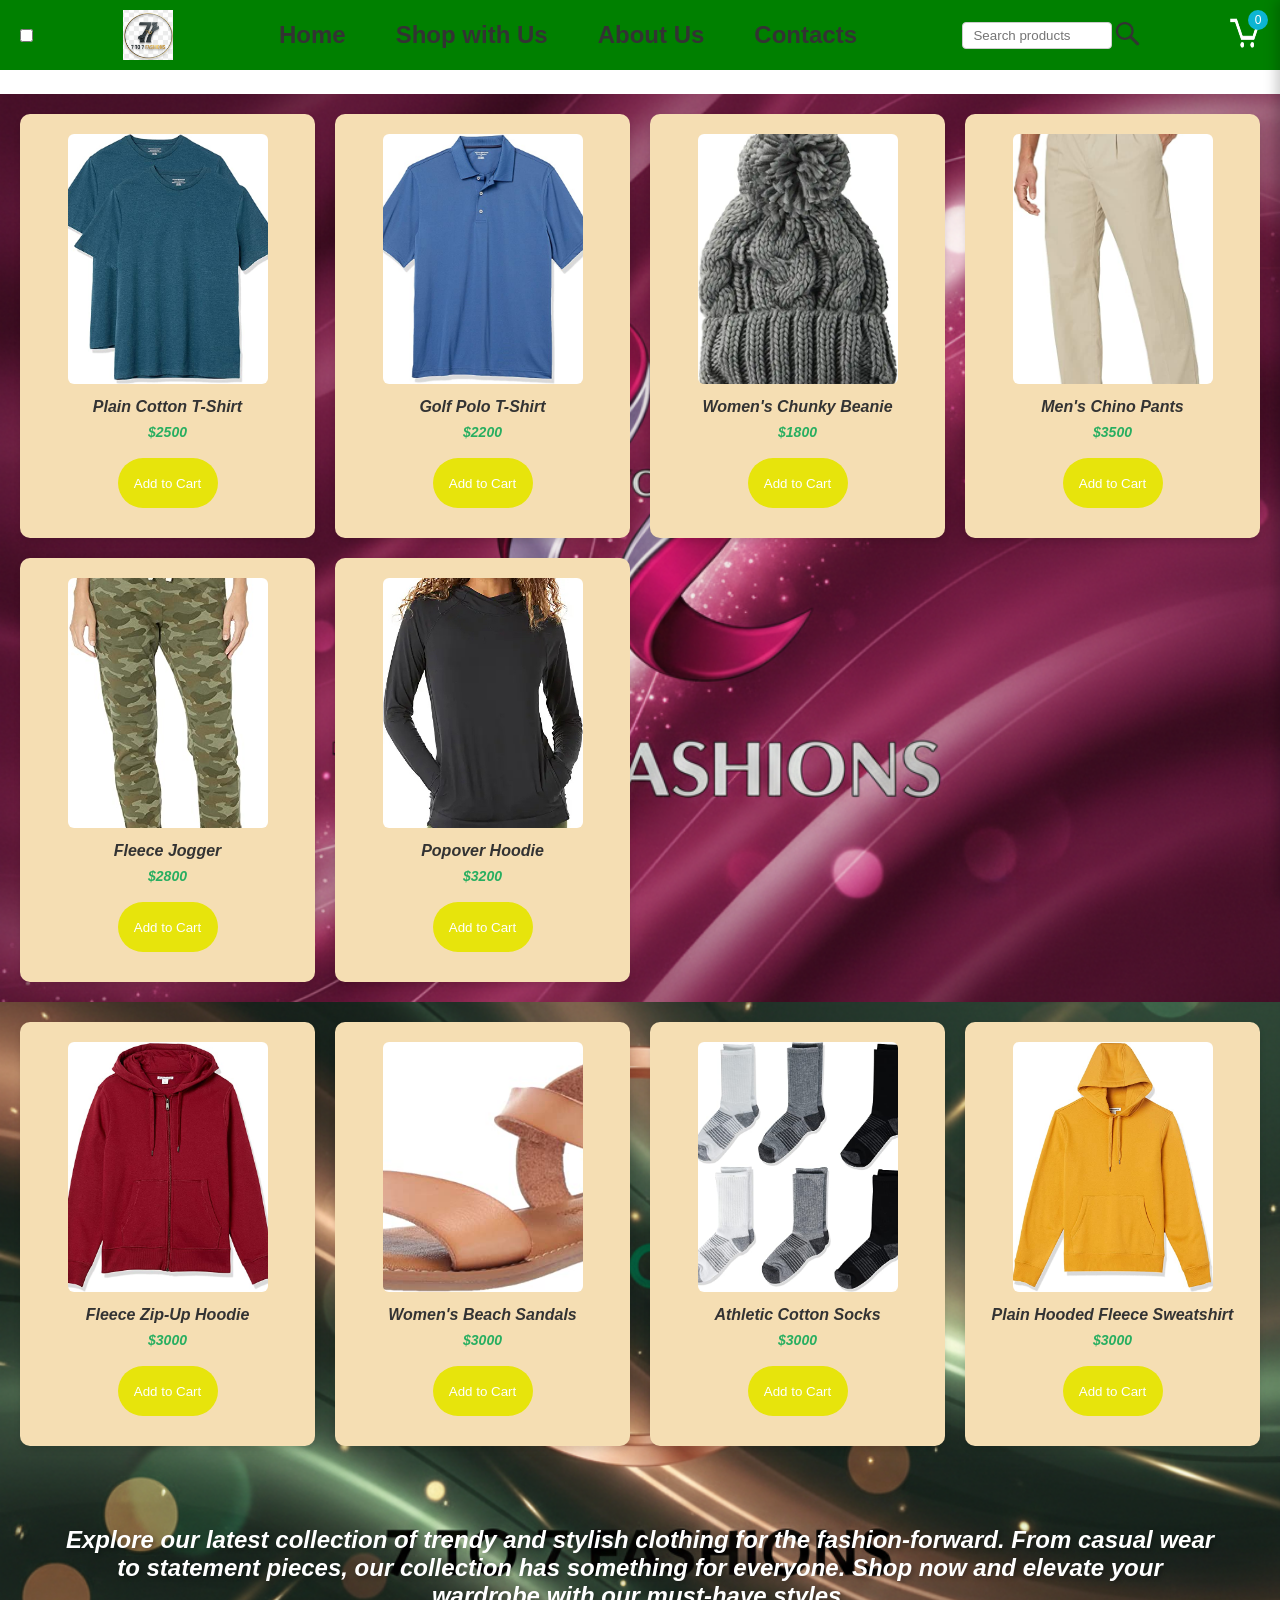
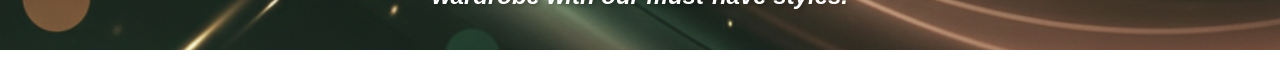
<file: index.html>
<!doctype html>
<html lang="en">
  <head>
    <meta charset="UTF-8" />
    <meta name="viewport" content="width=device-width, initial-scale=1.0" />
    <title>7 TO 7</title>
    <link rel="stylesheet" href="index.css" />
    <link rel="stylesheet" href="navs.css" />
    <script src="index.js" defer></script>
  </head>
  <body>
    <div class="header">
      <input class="menu-toggle" type="checkbox" id="menu-toggle" />
      <label class="menu-button" for="menu-toggle" aria-label="Open navigation">
        <span></span>
        <span></span>
        <span></span>
      </label>
      <img class="logo" src="icons/logo1.png" alt="7 TO 7 Logo" />
      <nav class="navigations-header">
        <a href="index.html" class="nav-link">Home</a>
        <a href="shop.html" class="nav-link">Shop with Us</a>
        <a href="about.html" class="nav-link">About Us</a>
        <a href="contacts.html" class="nav-link">Contacts</a>
      </nav>
      <div class="search-container">
        <input class="search-bar" type="text" placeholder="Search products" />
        <button class="search-button">
          <img
            class="search-icon icon-search"
            src="icons/search-icon.png"
            alt="Search Icon"
          />
        </button>
      </div>
      <div class="cart-container">
        <img
          class="cart-icon icon-cart"
          src="icons/cart-icon.png"
          alt="Cart Icon"
        />
        <span class="cart-count">0</span>
      </div>
    </div>
    <!-- container used by script to swap content -->
    <div id="content">
      <div class="search-results"></div>
      <section class="section1">
        <div class="democlothes" id="section1-products"></div>
      </section>
      <section class="section2">
        <div class="democlothes" id="section2-products"></div>
        <span class="section2-text"
          >Explore our latest collection of trendy and stylish clothing for the
          fashion-forward. From casual wear to statement pieces, our collection
          has something for everyone. Shop now and elevate your wardrobe with
          our must-have styles.</span
        >
      </section>
    </div>
    <!-- end #content -->
    <!-- Cart Tab -->
    <div class="cart-tab">
      <h1 class="cart-head">Shopping Cart</h1>
      <div class="cart-items"></div>
      <div class="cart-buttons">
        <button class="close-btn close">CLOSE</button>
        <button class="checkout-btn checkout">CHECKOUT</button>
      </div>
    </div>
  </body>
</html>
</file>
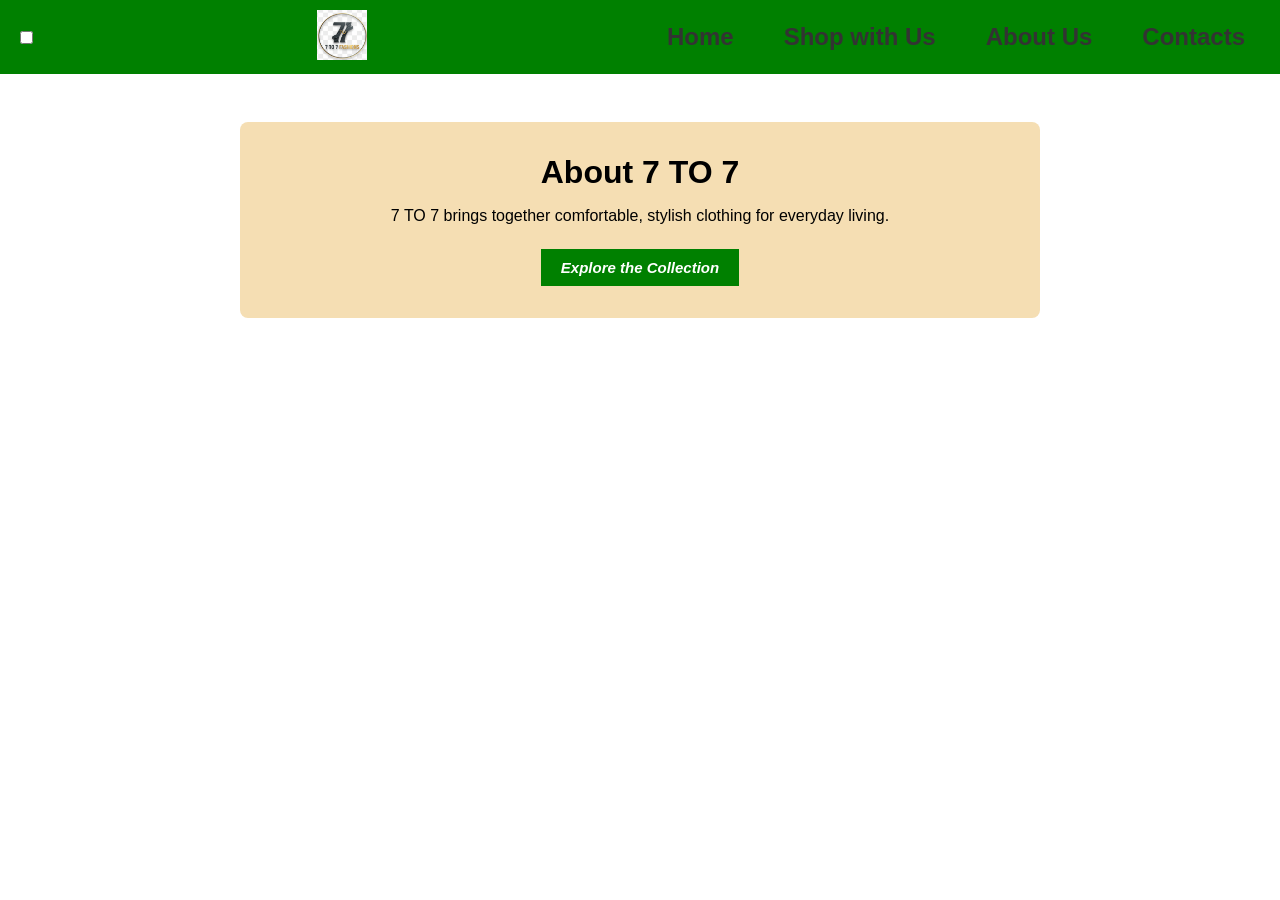
<file: about.html>
<!doctype html>
<html lang="en">
  <head>
    <meta charset="UTF-8" />
    <meta name="viewport" content="width=device-width, initial-scale=1.0" />
    <title>About Us | 7 TO 7</title>
    <link rel="stylesheet" href="index.css" />
    <link rel="stylesheet" href="navs.css" />
  </head>
  <body>
    <header class="header">
      <input class="menu-toggle" type="checkbox" id="menu-toggle" />
      <label class="menu-button" for="menu-toggle" aria-label="Open navigation">
        <span></span>
        <span></span>
        <span></span>
      </label>
      <a href="index.html" aria-label="7 TO 7 home">
        <img class="logo" src="icons/logo1.png" alt="7 TO 7 Logo" />
      </a>
      <nav class="navigations-header" aria-label="Main navigation">
        <a href="index.html" class="nav-link">Home</a>
        <a href="shop.html" class="nav-link">Shop with Us</a>
        <a href="about.html" class="nav-link" aria-current="page">About Us</a>
        <a href="contacts.html" class="nav-link">Contacts</a>
      </nav>
    </header>
    <main class="simple-page">
      <h1>About 7 TO 7</h1>
      <p>
        7 TO 7 brings together comfortable, stylish clothing for everyday
        living.
      </p>
      <a class="buttons simple-page-link" href="index.html"
        >Explore the Collection</a
      >
    </main>
  </body>
</html>
</file>
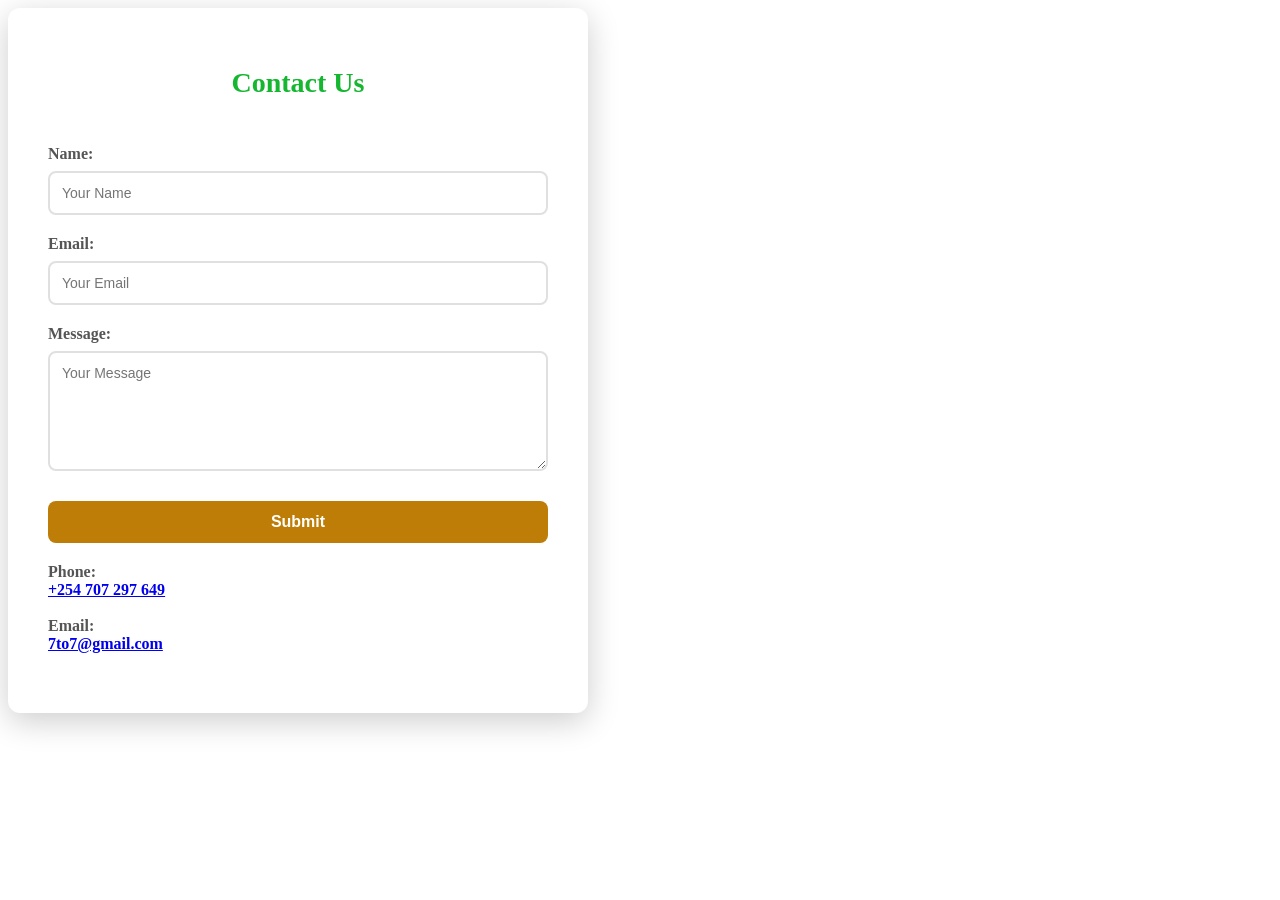
<file: contacts.html>
<!doctype html>
<html lang="en">
  <head>
    <meta charset="UTF-8" />
    <meta name="viewport" content="width=device-width, initial-scale=1.0" />
    <title>Contact Us</title>
    <link rel="stylesheet" href="navs.css" />
  </head>
  <body>
    <div class="contacts card">
      <h1 class="contacts-header">Contact Us</h1>
      <div>
        <p>Name:<input type="text" name="name" placeholder="Your Name" /></p>
        <p>
          Email:<input type="email" name="email" placeholder="Your Email" />
        </p>
        <p>
          Message:<textarea
            name="message"
            placeholder="Your Message"
          ></textarea>
        </p>
        <p>
          <button type="submit">Submit</button>
        </p>
        <p>
          Phone: <a href="tel:+254707297649">+254 707 297 649</a><br />
          Email: <a href="mailto:7to7@gmail.com">7to7@gmail.com</a>
        </p>
      </div>
    </div>
  </body>
</html>
</file>
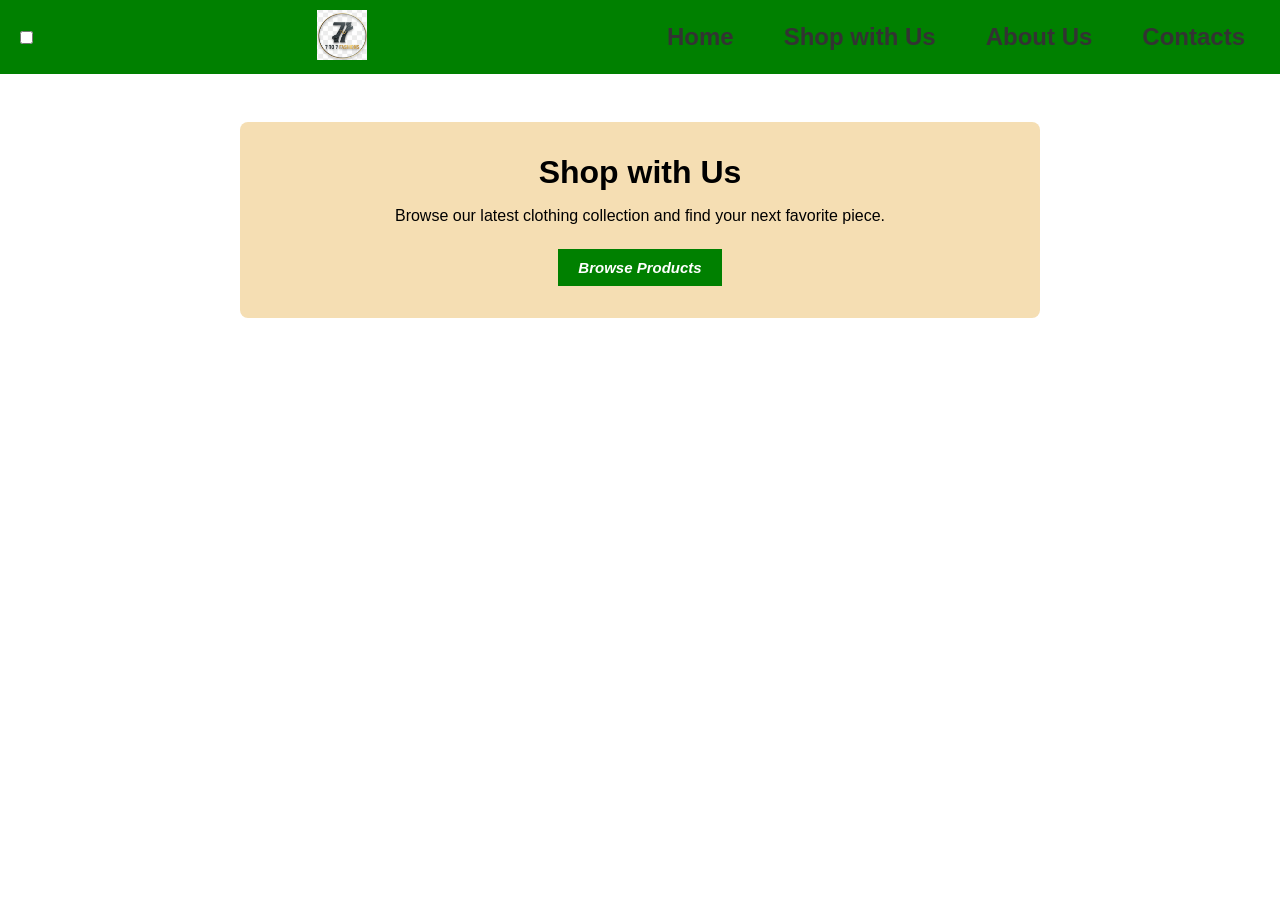
<file: shop.html>
<!doctype html>
<html lang="en">
  <head>
    <meta charset="UTF-8" />
    <meta name="viewport" content="width=device-width, initial-scale=1.0" />
    <title>Shop with Us | 7 TO 7</title>
    <link rel="stylesheet" href="index.css" />
    <link rel="stylesheet" href="navs.css" />
  </head>
  <body>
    <header class="header">
      <input class="menu-toggle" type="checkbox" id="menu-toggle" />
      <label class="menu-button" for="menu-toggle" aria-label="Open navigation">
        <span></span>
        <span></span>
        <span></span>
      </label>
      <a href="index.html" aria-label="7 TO 7 home">
        <img class="logo" src="icons/logo1.png" alt="7 TO 7 Logo" />
      </a>
      <nav class="navigations-header" aria-label="Main navigation">
        <a href="index.html" class="nav-link">Home</a>
        <a href="shop.html" class="nav-link" aria-current="page"
          >Shop with Us</a
        >
        <a href="about.html" class="nav-link">About Us</a>
        <a href="contacts.html" class="nav-link">Contacts</a>
      </nav>
    </header>
    <main class="simple-page">
      <h1>Shop with Us</h1>
      <p>
        Browse our latest clothing collection and find your next favorite piece.
      </p>
      <a class="buttons simple-page-link" href="index.html">Browse Products</a>
    </main>
  </body>
</html>
</file>
<file: index.css>
* {
  margin: 0;
  padding: 0;
  box-sizing: border-box;
}
body {
  font-family: Arial, sans-serif;
  min-width: 0;
  overflow-x: hidden;
}
::-webkit-scrollbar {
  width: 14px;
  height: auto;
}
::-webkit-scrollbar-thumb {
  background-color: hsl(122, 77%, 43%);
  border-radius: 7px;
}
::-webkit-scrollbar-thumb:hover {
  background-color: #555;
}

#content {
  font-weight: bold;
  font-style: oblique;
}
.simple-page {
  width: min(800px, calc(100% - 32px));
  margin: 48px auto;
  padding: 32px;
  background-color: wheat;
  border-radius: 8px;
  text-align: center;
}

.simple-page h1 {
  margin-bottom: 16px;
}

.simple-page p {
  margin-bottom: 24px;
}

.simple-page-link {
  display: inline-block;
  text-decoration: none;
}
.header {
  display: flex;
  flex-wrap: wrap;
  justify-content: space-between;
  align-items: center;
  gap: 12px;
  padding: 10px 20px;
  background-color: green;
  min-height: 70px;
  position: sticky;
  top: 0;
  z-index: 100;
}
.menu-button {
  display: none;
  flex-shrink: 0;
  width: 34px;
  height: 34px;
  padding: 6px;
  cursor: pointer;
}
.menu-button span {
  display: block;
  height: 2px;
  margin: 4px 0;
  background-color: #333;
}
.logo {
  height: 50px;
  width: 50px;
  cursor: pointer;
}
.cart-container {
  position: relative;
  display: inline-block;
}
.cart-icon {
  height: 30px;
  width: 30px;
  cursor: pointer;
}
.cart-count {
  background-color: #0db5d3;
  color: white;
  border-radius: 50%;
  padding: 5px;
  font-size: 12px;
  position: absolute;
  top: -8px;
  right: -8px;
  display: flex;
  align-items: center;
  justify-content: center;
  min-width: 20px;
  height: 20px;
}
.search-icon {
  height: 25px;
  width: 25px;
  cursor: pointer;
  padding-left: 0;
}
.search-button {
  background-color: transparent;
  border: none;
  cursor: pointer;
  margin-left: -2px;
}
.search-container {
  display: flex;
  align-items: center;
  gap: 5px;
  margin-right: -1px;
  height: 30px;
}
.search-bar {
  padding: 5px 10px;
  border: 1px solid #ccc;
  border-radius: 4px;
  margin-right: 0;
  width: 150px;
}
.search-results-container {
  display: grid;
  grid-template-columns: repeat(auto-fit, minmax(150px, 1fr));
  gap: 10px;
  top: 40px;
  right: 0;
  background-color: rgb(17, 214, 205);
  border: 1px solid #ccc;
  border-radius: 4px;
  width: 200px;
  max-height: 300px;
}
.search-results {
  display: grid;
  grid-template-columns: repeat(auto-fit, minmax(180px, 1fr));
  gap: 12px;
  padding: 12px;
}

.search-result-container {
  display: flex;
  flex-direction: column;
  align-items: center;
  height: 100%;
  padding: 12px;
  background-color: wheat;
  border-radius: 8px;
  text-align: center;
}

.search-result-image {
  width: min(100%, 200px);
  height: 250px;
  object-fit: cover;
}
.no-products {
  text-align: center;
  font-size: 18px;
  color: #555;
  margin-top: 20px;
}
.empty-cart {
  text-align: center;
  font-size: 1.5rem;
  color: #9bd21b;
  margin-top: 20px;
  margin-bottom: 20px;
}

.buttons {
  background-color: green;
  color: white;
  border: none;
  padding: 10px 20px;
  cursor: pointer;
  font-weight: bolder;
  font-style: oblique;
  font-size: 15px;
}

/*sections*/

.section1 {
  background-image: url(images/logo2.png);
  background-size: cover;
  background-position: center;
  background-repeat: no-repeat;
  height: auto;
}
.image-product {
  height: auto;
  width: 100%;
  cursor: pointer;
}

.product-image {
  height: 250px;
  width: 100%;
  max-width: 200px;
  cursor: pointer;
  border-radius: 6px;
  object-fit: cover;
}
.democlothes {
  display: grid;
  grid-template-columns: repeat(auto-fit, minmax(250px, 1fr));
  gap: 20px;
  padding: 20px;
  flex-wrap: wrap;
}
.products-container {
  background-color: wheat;
  border-radius: 10px;
  padding: 20px;
  text-align: center;
  box-shadow: 0 4px 6px rgba(0, 0, 0, 0.1);
  transition:
    transform 0.3s ease,
    box-shadow 0.3s ease;
}

.products-container:hover {
  transform: translateY(-8px) scale(1.02);
  box-shadow: 0 8px 12px rgba(0, 0, 0, 0.15);
}
.button-cart {
  background-color: #e7e40c;
  color: white;
  border: none;
  height: 50px;
  width: 100px;
  border-radius: 25px;
  cursor: pointer;
  margin: 10px;
  transition: background-color 0.3s ease;
}

.button-cart:hover {
  background-color: #d4da0c;
}

.button-buy {
  background-color: #3498db;
  color: white;
  border: none;
  height: 50px;
  width: 100px;
  border-radius: 25px;
  cursor: pointer;
  margin: 10px;
  transition: background-color 0.3s ease;
}

.button-buy:hover {
  background-color: #2980b9;
}
.section2 {
  background-image: url(icons/logo3.png);
  background-size: cover;
  background-position: center;
  background-repeat: no-repeat;
  height: auto;
  margin-top: 0;
}
.section2-text {
  display: block;
  color: white;
  font-size: 24px;
  text-align: center;
  padding: 40px;
  text-shadow: 2px 2px 4px rgba(0, 0, 0, 0.3);
  margin: 20px;
  margin-bottom: 30px;
}
/* Cart Tab Styles */

.cart-tab {
  width: min(400px, 100vw);
  position: fixed;
  top: 0;
  right: 0;
  bottom: 0;
  background: linear-gradient(135deg, #22316c 0%, #764ba2 100%);
  border: solid 2px #333;
  padding: 20px;
  z-index: 200;
  overflow-y: auto;
  box-shadow: -4px 0 12px rgba(0, 0, 0, 0.2);
  transform: translateX(100%);
}
body.showCart .cart-tab {
  transform: translateX(0);
  transition: transform 0.3s ease-out;
}

.cart-head {
  color: white;
  font-size: 24px;
  margin-bottom: 20px;
  text-align: center;
  text-shadow: 2px 2px 4px rgba(0, 0, 0, 0.3);
}
.cart-buttons {
  display: grid;
  grid-template-columns: repeat(2, 1fr);
  gap: 10px;
  margin-top: auto;
}
.close-btn {
  background-color: #e74c3c;
  color: white;
  border: none;
  padding: 15px;
  border-radius: 6px;
  cursor: pointer;
  font-weight: bold;
  transition: background-color 0.3s ease;
}

.close-btn:hover {
  background-color: #c0392b;
}

.checkout-btn {
  background-color: #27ae60;
  color: white;
  border: none;
  padding: 15px;
  border-radius: 6px;
  cursor: pointer;
  font-weight: bold;
  transition:
    background-color 0.3s ease,
    transform 0.3s ease,
    box-shadow 0.3s ease;
  box-shadow: 0 4px 6px rgba(0, 0, 0, 0.1);
}

.checkout-btn:hover {
  background-color: #229954;
  transform: translateY(-3px) scale(1.05);
  box-shadow: 0 8px 12px rgba(0, 0, 0, 0.2);
}

.product-name {
  font-weight: bold;
  font-size: 16px;
  margin: 10px 0 5px 0;
  color: #333;
}

.product-price {
  color: #27ae60;
  font-weight: bold;
  font-size: 14px;
  margin: 8px 0;
}

/* Cart Item Styles */
.cart-item {
  display: flex;
  align-items: center;
  gap: 10px;
  padding: 8px;
  background-color: rgba(255, 255, 255, 0.1);
  border-radius: 6px;
  margin-bottom: 8px;
}

.cart-item-image {
  height: 50px;
  width: 50px;
  border-radius: 4px;
  object-fit: cover;
  flex-shrink: 0;
}

.cart-item-details {
  display: flex;
  flex-direction: column;
  gap: 3px;
  flex: 1;
}

.cart-item-name {
  font-weight: bold;
  font-size: 12px;
  color: white;
  margin: 0;
}

.cart-item-price {
  color: #f0f0f0;
  font-weight: bold;
  font-size: 11px;
  margin: 0;
}

.cart-item-quantity {
  font-size: 10px;
  color: #e0e0e0;
  margin: 0;
}

.remove-btn {
  background-color: #e74c3c;
  color: white;
  border: none;
  padding: 4px 8px;
  border-radius: 4px;
  cursor: pointer;
  font-size: 10px;
  flex-shrink: 0;
  transition: background-color 0.2s ease;
}

.remove-btn:hover {
  background-color: #c0392b;
}

.cart-product-name {
  font-weight: bold;
  font-size: 14px;
  color: #333;
  margin: 0;
}

.cart-product-price {
  color: #27ae60;
  font-weight: bold;
  font-size: 13px;
  margin: 0;
}

.cart-items-image {
  height: 60px;
  width: 60px;
  border-radius: 6px;
  object-fit: cover;
}

.quantity {
  display: flex;
  align-items: center;
  gap: 10px;
  flex-direction: row;
  gap: 30px;
  margin-top: 20px;
  margin-bottom: 10px;
  height: auto;
}
.cart-items-image {
  height: 50px;
  width: 50px;
}
.minus,
.plus {
  background-color: #e7e40c;
  color: white;
  border: none;
  height: 30px;
  width: 30px;
  border-radius: 15px;
  cursor: pointer;
  display: flex;
  align-items: center;
  justify-content: center;
  font-weight: bold;
  transition:
    background-color 0.2s ease,
    transform 0.2s ease;
}

.minus:hover,
.plus:hover {
  background-color: #d4da0c;
  transform: scale(1.1);
}

/* Responsive Design - Tablet (600px to 900px) */
@media (max-width: 900px) {
  .democlothes {
    gap: 12px;
    padding: 12px;
  }

  .image-product {
    height: 250px;
    width: 200px;
  }

  .buttons {
    padding: 8px 15px;
    font-size: 13px;
  }

  .section1,
  .section2 {
    height: auto;
  }

  .cart-tab {
    width: 350px;
  }

  .product-name {
    font-size: 14px;
  }

  .search-bar {
    width: 120px;
  }

  .navigations-header {
    gap: 8px;
  }
}

/* Responsive Design - Mobile (below 600px) */
@media (max-width: 600px) {
  .header {
    position: sticky;
    padding: 6px;
    justify-content: flex-start;
    gap: 2px;
    flex-wrap: nowrap;
  }

  .logo {
    height: 34px;
    width: 34px;
    flex-shrink: 0;
  }

  .menu-toggle {
    display: none;
  }

  .menu-button {
    display: flex;
    flex-direction: column;
    justify-content: space-around;
    padding: 5px;
  }

  .navigations-header {
    display: none;
    position: absolute;
    top: 100%;
    left: 0;
    width: 100%;
    padding: 6px;
    background-color: green;
    flex-direction: column;
    align-items: stretch;
    gap: 2px;
  }

  .menu-toggle:checked ~ .navigations-header {
    display: flex;
  }

  .nav-link {
    font-size: 0.68rem;
    padding: 4px 3px;
    white-space: nowrap;
  }

  .search-container {
    flex-shrink: 0;
    margin: 0;
  }

  .search-bar {
    display: none;
  }

  .search-icon {
    height: 20px;
    width: 20px;
  }

  .cart-icon {
    height: 24px;
    width: 24px;
  }

  .buttons {
    padding: 8px 12px;
    font-size: 11px;
    margin: 5px;
  }

  .democlothes {
    grid-template-columns: repeat(auto-fit, minmax(140px, 1fr));
    gap: 8px;
    padding: 8px;
  }

  .image-product {
    height: 200px;
  }

  /* container where page sections are swapped */
  #content {
    padding: 0;
  }

  .about-section {
    max-width: 800px;
    margin: 0 auto;
    line-height: 1.6;
    color: #333;
  }

  .about-section h2 {
    margin-bottom: 15px;
    color: #27ae60;
  }

  .products-container {
    padding: 10px;
  }

  .product-name {
    font-size: 13px;
    margin: 8px 0 3px 0;
  }

  .product-price {
    font-size: 12px;
  }

  .button-cart,
  .button-buy {
    height: 40px;
    width: 75px;
    padding: 8px;
    margin: 5px;
    font-size: 11px;
  }

  .section1,
  .section2 {
    height: auto;
  }

  .cart-tab {
    width: 100%;
    max-width: 350px;
  }

  .cart-head {
    font-size: 20px;
  }

  .cart-items-image {
    height: 50px;
    width: 50px;
  }

  .quantity {
    gap: 8px;
  }

  .minus,
  .plus {
    height: 25px;
    width: 25px;
    font-size: 14px;
  }

  .search-bar {
    width: 100px;
    padding: 4px 8px;
  }
}
</file>
<file: navs.css>
.nav-link {
  text-decoration: none;
  color: #333;
  font-size: 1.5rem;
  font-weight: bold;
  padding: 10px 15px;
  transition: background-color 0.3s ease;
}
.nav-link:hover {
  background-color: #0db5d3;
}
.navigations-header {
  display: flex;
  gap: 20px;
  align-items: center;
}

/* Contacts Card Styles */

.card {
  background-color: white;
  border-radius: 12px;
  box-shadow: 0 8px 32px rgba(0, 0, 0, 0.2);
  padding: 40px;
  max-width: 500px;
  width: 90%;
  animation: slideIn 0.5s ease-out;
}

@keyframes slideIn {
  from {
    opacity: 0;
    transform: translateY(-30px);
  }
  to {
    opacity: 1;
    transform: translateY(0);
  }
}

.contacts {
  display: flex;
  flex-direction: column;
}

.contacts-header {
  color: #333;
  font-size: 28px;
  font-weight: bold;
  margin-bottom: 30px;
  text-align: center;
  color: #15b630;
}

.card p {
  margin-bottom: 20px;
  display: flex;
  flex-direction: column;
  font-weight: 600;
  color: #555;
}

.card input,
.card textarea {
  width: 100%;
  padding: 12px;
  margin-top: 8px;
  border: 2px solid #e0e0e0;
  border-radius: 8px;
  font-family: Arial, sans-serif;
  font-size: 14px;
  transition: all 0.3s ease;
  box-sizing: border-box;
}

.card input:focus,
.card textarea:focus {
  outline: none;
  border-color: #667eea;
  box-shadow: 0 0 0 3px rgba(102, 126, 234, 0.1);
}

.card textarea {
  resize: vertical;
  min-height: 120px;
}

.card button {
  background-color: rgb(189, 125, 6);
  color: white;
  border: none;
  padding: 12px 30px;
  border-radius: 8px;
  font-size: 16px;
  font-weight: bold;
  cursor: pointer;
  transition: all 0.3s ease;
  margin-top: 10px;
}

.card button:hover {
  transform: translateY(-2px);
  box-shadow: 0 6px 20px rgba(102, 126, 234, 0.4);
}

.card button:active {
  transform: translateY(0);
}
</file>
